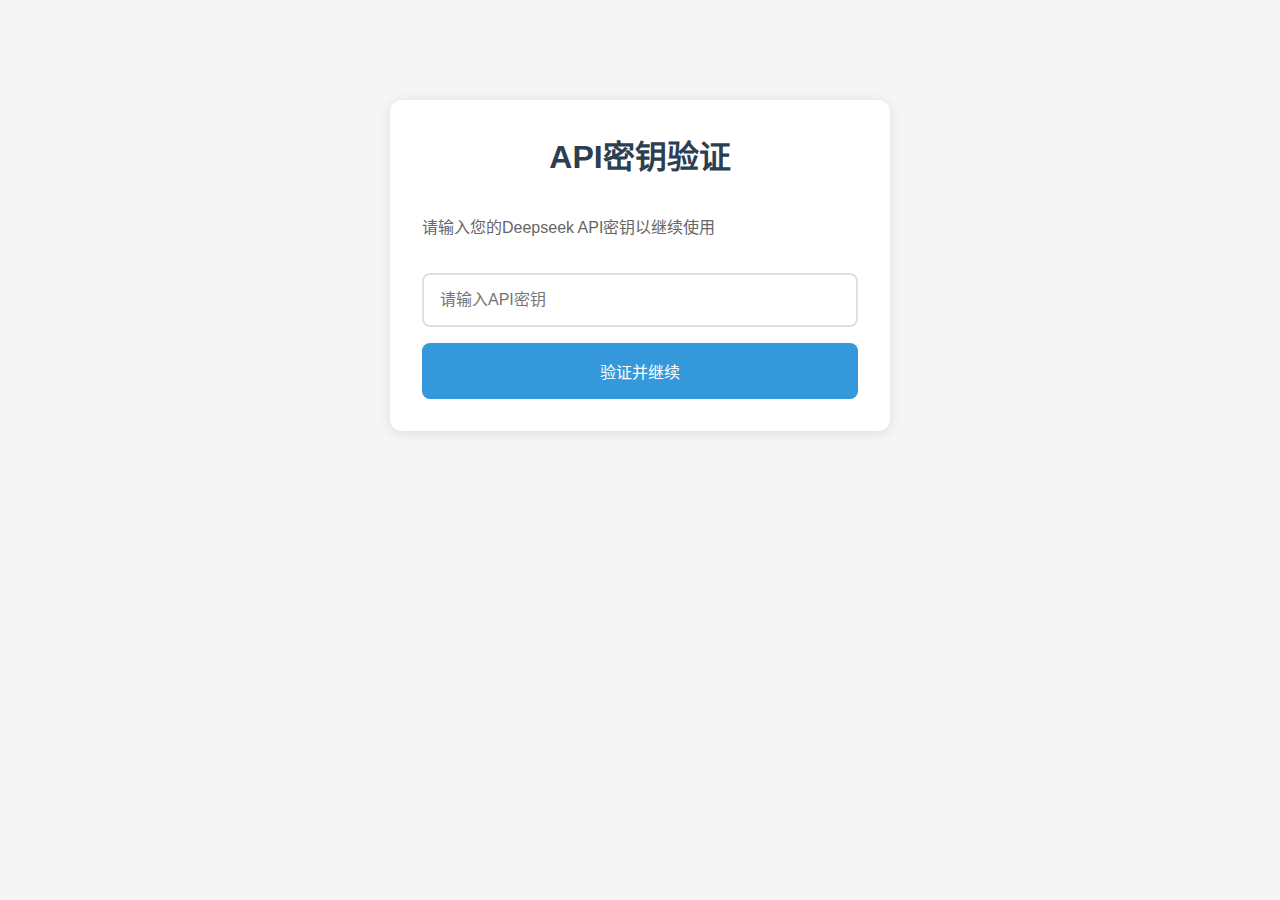
<file: login.html>
<!DOCTYPE html>
<html lang="zh-CN">
<head>
    <meta charset="UTF-8">
    <meta name="viewport" content="width=device-width, initial-scale=1.0">
    <title>API密钥验证 - 漫画分镜头脚本生成器</title>
    <link rel="stylesheet" href="styles.css">
    <style>
        .login-container {
            max-width: 500px;
            margin: 100px auto;
            padding: 2rem;
            background-color: white;
            border-radius: 12px;
            box-shadow: 0 2px 12px rgba(0, 0, 0, 0.1);
        }
        .api-input {
            width: 100%;
            padding: 1rem;
            margin: 1rem 0;
            border: 2px solid #e0e0e0;
            border-radius: 8px;
            font-size: 16px;
        }
        .error-message {
            color: #e74c3c;
            margin-top: 1rem;
            display: none;
        }
    </style>
</head>
<body>
    <div class="login-container">
        <h1>API密钥验证</h1>
        <p style="margin: 1rem 0; color: #666;">请输入您的Deepseek API密钥以继续使用</p>
        <input type="password" id="apiKeyInput" class="api-input" placeholder="请输入API密钥">
        <button id="verifyBtn" class="primary-btn">验证并继续</button>
        <div id="errorMessage" class="error-message">验证失败，请检查API密钥是否正确</div>
    </div>
    <script src="login.js"></script>
</body>
</html>
</file>
<file: styles.css>
* {
    margin: 0;
    padding: 0;
    box-sizing: border-box;
}

body {
    font-family: 'PingFang SC', 'Microsoft YaHei', sans-serif;
    background-color: #f5f5f5;
    color: #333;
    line-height: 1.6;
}

.container {
    max-width: 1000px;
    margin: 2rem auto;
    padding: 2rem;
    background-color: white;
    border-radius: 12px;
    box-shadow: 0 2px 12px rgba(0, 0, 0, 0.1);
}

h1 {
    text-align: center;
    margin-bottom: 2rem;
    color: #2c3e50;
}

/* 步骤指示器样式 */
.steps-container {
    display: flex;
    justify-content: space-between;
    margin: 2rem 0;
    padding: 0 10%;
}

.step {
    display: flex;
    flex-direction: column;
    align-items: center;
    position: relative;
    flex: 1;
}

.step::before {
    content: '';
    position: absolute;
    top: 20px;
    left: -50%;
    width: 100%;
    height: 2px;
    background-color: #e0e0e0;
    z-index: 1;
}

.step:first-child::before {
    display: none;
}

.step-number {
    width: 40px;
    height: 40px;
    border-radius: 50%;
    background-color: #e0e0e0;
    display: flex;
    align-items: center;
    justify-content: center;
    font-weight: bold;
    color: white;
    margin-bottom: 0.5rem;
    position: relative;
    z-index: 2;
}

.step.active .step-number {
    background-color: #3498db;
}

.step.completed .step-number {
    background-color: #2ecc71;
}

.step-text {
    font-size: 14px;
    color: #666;
}

/* Token统计样式 */
.token-stats {
    background-color: #f8f9fa;
    padding: 1rem;
    border-radius: 8px;
    margin: 1rem 0;
    display: flex;
    justify-content: space-around;
}

.token-info {
    text-align: center;
    font-size: 14px;
    color: #666;
}

.token-info span:last-child {
    font-weight: bold;
    color: #2c3e50;
    margin-left: 0.5rem;
}

/* 输入区域样式 */
.input-section {
    margin-bottom: 2rem;
}

textarea {
    width: 100%;
    height: 200px;
    padding: 1rem;
    border: 2px solid #e0e0e0;
    border-radius: 8px;
    resize: vertical;
    font-size: 16px;
    margin-bottom: 0.5rem;
    transition: border-color 0.3s;
}

textarea:focus {
    outline: none;
    border-color: #3498db;
}

.word-count {
    text-align: right;
    font-size: 14px;
    color: #666;
    margin-bottom: 1rem;
}

/* 按钮样式 */
.primary-btn, .secondary-btn {
    display: block;
    width: 100%;
    padding: 1rem;
    border: none;
    border-radius: 8px;
    font-size: 16px;
    cursor: pointer;
    transition: all 0.3s;
}

.primary-btn {
    background-color: #3498db;
    color: white;
}

.primary-btn:hover {
    background-color: #2980b9;
}

.primary-btn:disabled {
    background-color: #bdc3c7;
    cursor: not-allowed;
}

.secondary-btn {
    background-color: #2ecc71;
    color: white;
    margin-top: 1rem;
}

.secondary-btn:hover {
    background-color: #27ae60;
}

/* 加载指示器样式 */
.loading {
    text-align: center;
    padding: 2rem;
}

.loading-spinner {
    width: 40px;
    height: 40px;
    border: 4px solid #f3f3f3;
    border-top: 4px solid #3498db;
    border-radius: 50%;
    margin: 0 auto 1rem;
    animation: spin 1s linear infinite;
}

@keyframes spin {
    0% { transform: rotate(0deg); }
    100% { transform: rotate(360deg); }
}

.loading-text {
    color: #666;
    margin-bottom: 0.5rem;
}

.loading-progress {
    font-size: 14px;
    color: #666;
}

/* 结果容器样式 */
.result-container {
    margin-top: 2rem;
    padding: 1rem;
    border: 1px solid #e0e0e0;
    border-radius: 8px;
    min-height: 100px;
}

.scene-item {
    margin-bottom: 2rem;
    padding: 1.5rem;
    background: linear-gradient(to right, #ffffff 0%, #f8f9fa 100%);
    border-radius: 12px;
    border-left: 4px solid #3498db;
    box-shadow: 0 2px 12px rgba(0,0,0,0.1);
}

.scene-item h3 {
    color: #2c3e50;
    font-size: 1.4rem;
    margin-bottom: 1.5rem;
    padding-bottom: 0.8rem;
    border-bottom: 2px solid #eee;
}

.scene-content {
    color: #666;
    line-height: 1.8;
}

.scene-content strong {
    color: #2c3e50;
    display: block;
    margin-top: 1rem;
}

/* 响应式设计 */
@media (max-width: 768px) {
    .container {
        margin: 1rem;
        padding: 1rem;
    }

    .steps-container {
        padding: 0;
    }

    .step-text {
        font-size: 12px;
    }

    .token-stats {
        flex-direction: column;
        gap: 0.5rem;
    }
}

/* 生成步骤样式 */
.generation-steps {
    margin: 2rem 0;
    padding: 0 1rem;
}

.generation-step {
    display: flex;
    align-items: flex-start;
    margin-bottom: 1.5rem;
    opacity: 0.5;
    transition: all 0.3s ease;
}

.generation-step.active {
    opacity: 1;
}

.generation-step.completed {
    opacity: 0.8;
}

.step-icon {
    font-size: 24px;
    margin-right: 1rem;
    min-width: 40px;
    height: 40px;
    display: flex;
    align-items: center;
    justify-content: center;
    background: #f8f9fa;
    border-radius: 50%;
}

.step-content {
    flex: 1;
}

.step-title {
    font-weight: bold;
    margin-bottom: 0.5rem;
    color: #2c3e50;
}

.step-progress {
    height: 2px;
    background: #e0e0e0;
    border-radius: 2px;
    overflow: hidden;
    position: relative;
}

.step-progress::after {
    content: '';
    position: absolute;
    left: 0;
    top: 0;
    height: 100%;
    width: 0;
    background: #3498db;
    transition: width 0.3s ease;
}

.generation-step.active .step-progress::after {
    animation: progress-animation 1s infinite;
}

.generation-step.completed .step-progress::after {
    width: 100%;
    background: #2ecc71;
}

@keyframes progress-animation {
    0% {
        width: 0;
        opacity: 0.1;
    }
    20% {
        width: 20%;
        opacity: 0.5;
    }
    100% {
        width: 100%;
        opacity: 0.1;
    }
}

/* 流式输出样式 */
.scene-content {
    opacity: 0;
    transform: translateY(10px);
    animation: fade-in 0.5s ease forwards;
}

@keyframes fade-in {
    to {
        opacity: 1;
        transform: translateY(0);
    }
}

.typing {
    border-right: 2px solid #3498db;
    animation: blink 0.7s infinite;
}

@keyframes blink {
    50% {
        border-color: transparent;
    }
}

/* 优化现有样式 */
.loading-spinner {
    width: 50px;
    height: 50px;
    border-width: 3px;
}

.loading-text {
    font-size: 1.1rem;
    margin: 1rem 0;
}

.loading-progress {
    background: #f8f9fa;
    padding: 0.5rem;
    border-radius: 4px;
    margin-top: 1rem;
}

/* 响应式调整 */
@media (max-width: 768px) {
    .generation-step {
        margin-bottom: 1rem;
    }
    
    .step-icon {
        font-size: 20px;
        min-width: 32px;
        height: 32px;
    }
    
    .step-title {
        font-size: 14px;
    }
}

/* 导出选项样式 */
.export-options {
    display: flex;
    gap: 1rem;
    margin-top: 1rem;
}

.export-options .secondary-btn {
    flex: 1;
    margin-top: 0;
}

.export-options .secondary-btn:nth-child(2) {
    background-color: #9b59b6;
}

.export-options .secondary-btn:nth-child(2):hover {
    background-color: #8e44ad;
}

/* 优化建议样式 */
.optimization-suggestions {
    margin-top: 2rem;
    padding: 1.5rem;
    background-color: #fff8dc;
    border-radius: 8px;
    border-left: 4px solid #f1c40f;
}

.optimization-suggestions h3 {
    color: #d35400;
    margin-bottom: 1rem;
    font-size: 1.2rem;
}

.suggestion-content {
    color: #666;
    line-height: 1.8;
    font-size: 0.95rem;
}

.suggestion-content strong {
    color: #d35400;
}

/* 优化场景显示的动画 */
@keyframes slide-fade-in {
    from {
        opacity: 0;
        transform: translateY(20px);
    }
    to {
        opacity: 1;
        transform: translateY(0);
    }
}

.scene-item {
    animation: slide-fade-in 0.5s ease-out forwards;
}

/* 场景内容样式 */
.scene-section {
    margin: 1rem 0;
    padding: 1.2rem;
    background: #fff;
    border-radius: 8px;
    box-shadow: 0 1px 3px rgba(0,0,0,0.05);
    transition: all 0.3s ease;
    opacity: 0;
    animation: fadeIn 0.5s ease-out forwards;
    animation-delay: calc(var(--section-index, 0) * 0.1s);
    border-left: 3px solid transparent;
}

.scene-section:nth-child(6n+1) { border-left-color: #3498db; }
.scene-section:nth-child(6n+2) { border-left-color: #e74c3c; }
.scene-section:nth-child(6n+3) { border-left-color: #2ecc71; }
.scene-section:nth-child(6n+4) { border-left-color: #f1c40f; }
.scene-section:nth-child(6n+5) { border-left-color: #9b59b6; }
.scene-section:nth-child(6n+6) { border-left-color: #e67e22; }

.scene-section:hover {
    box-shadow: 0 3px 6px rgba(0,0,0,0.1);
    transform: translateX(5px);
}

.section-header {
    display: flex;
    align-items: center;
    margin-bottom: 1rem;
    padding-bottom: 0.5rem;
    border-bottom: 1px solid #eee;
}

.section-icon {
    font-size: 1.5rem;
    margin-right: 0.8rem;
    width: 2.5rem;
    height: 2.5rem;
    display: flex;
    align-items: center;
    justify-content: center;
    background: #f8f9fa;
    border-radius: 50%;
    transition: transform 0.3s ease;
}

.scene-section:hover .section-icon {
    transform: scale(1.1) rotate(5deg);
}

.section-title {
    font-size: 1.1rem;
    font-weight: 600;
    color: #2c3e50;
}

.section-content {
    padding: 0.8rem;
    color: #444;
    line-height: 1.8;
    font-size: 1rem;
    white-space: pre-line;
    background: #f8f9fa;
    border-radius: 6px;
}

.section-content span {
    display: inline;
    opacity: 0;
    transition: opacity 0.3s ease;
}

/* 打字机效果 */
.typing-cursor {
    display: inline-block;
    width: 2px;
    height: 1.2em;
    background-color: #3498db;
    margin-left: 2px;
    vertical-align: middle;
    animation: blink 0.7s infinite;
}

@keyframes blink {
    0%, 100% { opacity: 1; }
    50% { opacity: 0; }
}

/* 动画效果 */
@keyframes fadeInUp {
    from {
        opacity: 0;
        transform: translateY(20px);
    }
    to {
        opacity: 1;
        transform: translateY(0);
    }
}

.scene-section {
    animation: fadeInUp 0.5s ease-out forwards;
    opacity: 0;
    animation-delay: calc(var(--animation-order) * 0.1s);
}

/* 响应式调整 */
@media (max-width: 768px) {
    .scene-item {
        margin: 1rem;
        padding: 1rem;
    }
    
    .scene-section {
        margin: 0.8rem 0;
        padding: 1rem;
    }
    
    .section-icon {
        font-size: 1.2rem;
        width: 2rem;
        height: 2rem;
    }
    
    .section-title {
        font-size: 1rem;
    }
    
    .section-content {
        padding: 0.5rem;
        font-size: 0.9rem;
    }
}

/* 场景容器样式 */
.scenes-container {
    display: flex;
    flex-direction: column;
    gap: 2rem;
    padding: 2rem;
    max-width: 1200px;
    margin: 0 auto;
}

.scene-card {
    background: #fff;
    border-radius: 12px;
    box-shadow: 0 4px 12px rgba(0, 0, 0, 0.1);
    padding: 2rem;
    opacity: 0;
    transform: translateY(20px);
    transition: all 0.5s ease;
}

.scene-title {
    font-size: 1.5rem;
    color: #2c3e50;
    margin-bottom: 1.5rem;
    padding-bottom: 0.5rem;
    border-bottom: 2px solid #3498db;
}

.scene-content {
    display: grid;
    gap: 1.5rem;
}

.scene-section {
    background: #f8f9fa;
    border-radius: 8px;
    padding: 1.5rem;
    transition: all 0.3s ease;
}

.scene-section:hover {
    transform: translateY(-2px);
    box-shadow: 0 4px 8px rgba(0, 0, 0, 0.05);
}

.section-title {
    font-size: 1.1rem;
    color: #3498db;
    margin-bottom: 1rem;
    display: flex;
    align-items: center;
    gap: 0.5rem;
}

.section-content {
    font-size: 1rem;
    line-height: 1.6;
    color: #34495e;
    margin: 0;
    white-space: pre-wrap;
}

@media (max-width: 768px) {
    .scenes-container {
        padding: 1rem;
    }
    
    .scene-card {
        padding: 1.5rem;
    }
    
    .scene-section {
        padding: 1rem;
    }
}

/* 消息提示样式 */
.message-toast {
    position: fixed;
    top: 20px;
    right: 20px;
    padding: 15px 25px;
    border-radius: 8px;
    background: #fff;
    box-shadow: 0 4px 12px rgba(0, 0, 0, 0.15);
    z-index: 1000;
    opacity: 0;
    transform: translateY(-20px);
    transition: all 0.3s ease;
}

.message-toast.show {
    opacity: 1;
    transform: translateY(0);
}

.message-toast.success {
    background: #2ecc71;
    color: white;
}

.message-toast.error {
    background: #e74c3c;
    color: white;
}

.message-toast.info {
    background: #3498db;
    color: white;
}
</file>
